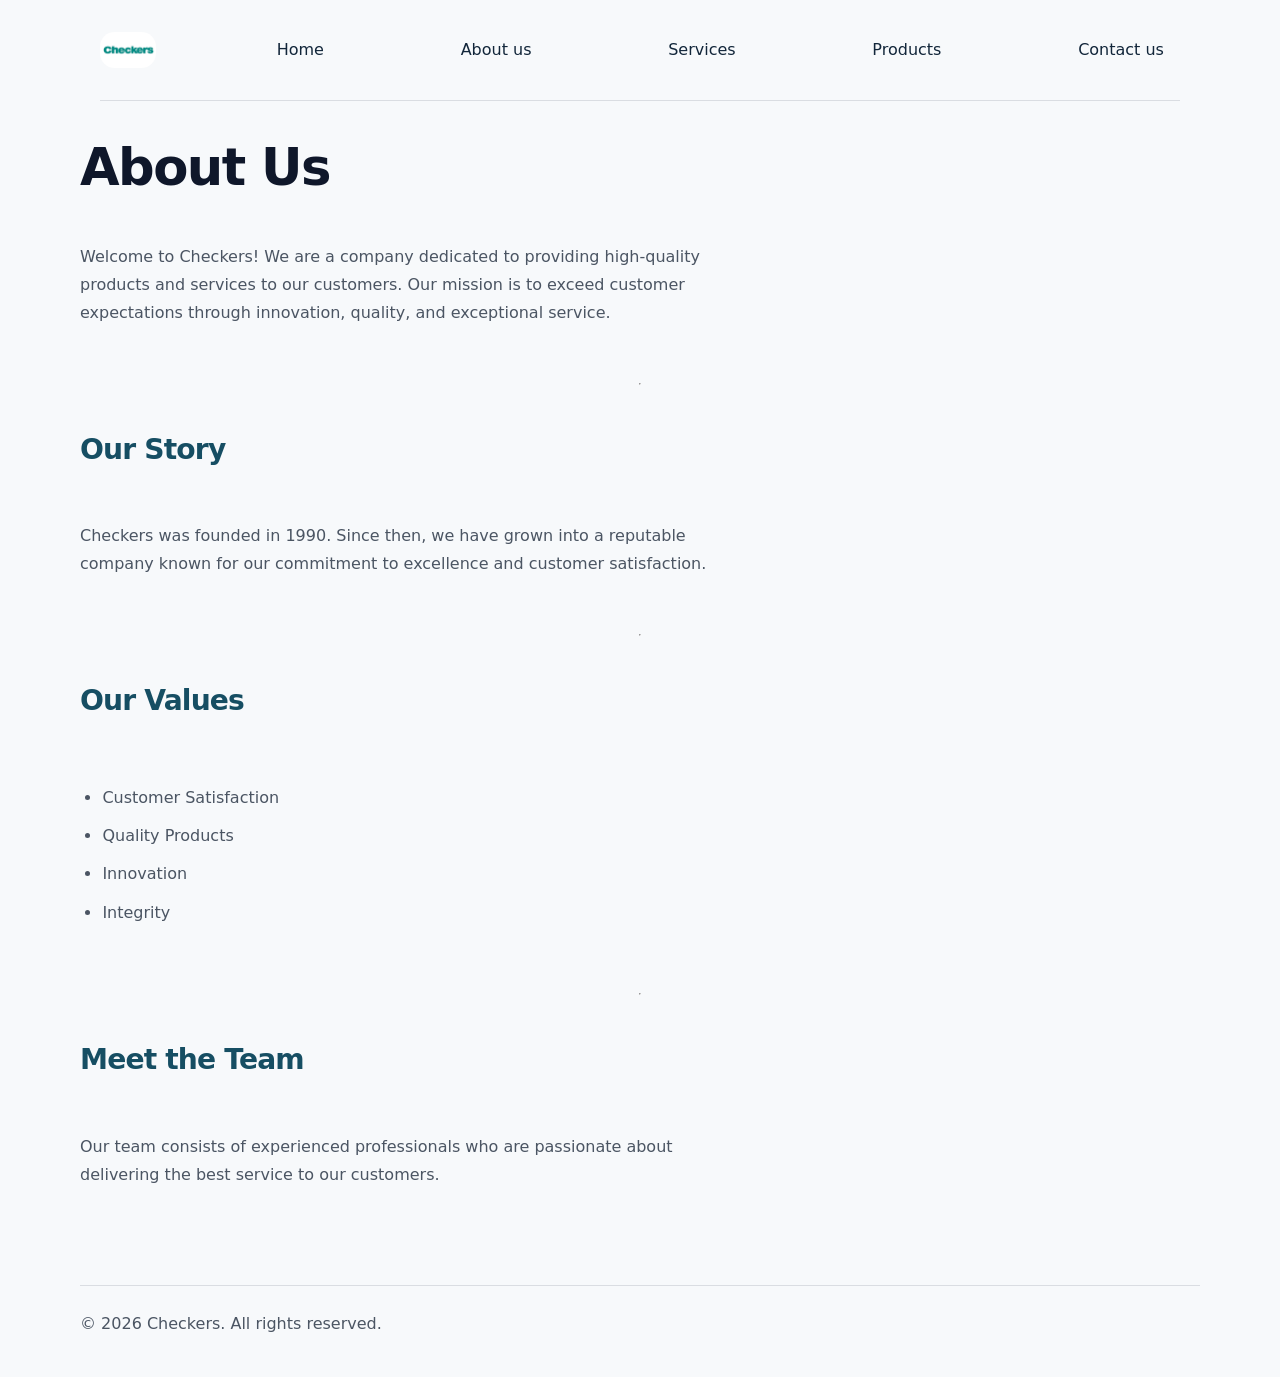
<file: About us.html>
<!DOCTYPE html>
<html lang="en">
<head>
    <meta charset="UTF-8">
    <meta name="viewport" content="width=device-width, initial-scale=1.0">
    <title>Checkers - About Us</title>
    <link rel="stylesheet" href="style.min.css">
    <link rel="stylesheet" href="style.extra.css">
    <meta name="description" content="Learn about Checkers, our mission, values and team.">
</head>

<body>

<header>
    <nav>
        <img src="img/checkers_logo.png" alt="Checkers Logo" loading="lazy">

        <a href="index.html">Home</a>
        <a href="About us.html">About us</a>
        <a href="Services.html">Services</a>
        <a href="Products.html">Products</a>
        <a href="Contact us.html">Contact us</a>
    </nav>

    <hr>
</header>


<main>

    <h1>About Us</h1>

    <p>
        Welcome to Checkers! We are a company dedicated to providing high-quality products and services to our customers.
        Our mission is to exceed customer expectations through innovation, quality, and exceptional service.
    </p>

    <hr>

    <h2>Our Story</h2>

    <p>
        Checkers was founded in 1990. Since then, we have grown into a reputable company known for our commitment to excellence and customer satisfaction.
    </p>

    <hr>

    <h2>Our Values</h2>

    <ul>
        <li>Customer Satisfaction</li>
        <li>Quality Products</li>
        <li>Innovation</li>
        <li>Integrity</li>
    </ul>

    <hr>

    <h2>Meet the Team</h2>

    <p>
        Our team consists of experienced professionals who are passionate about delivering the best service to our customers.
    </p>

</main>


<footer>
    <hr>
    <p>&copy; 2026 Checkers. All rights reserved.</p>
</footer>

</body>
</html>
</file>
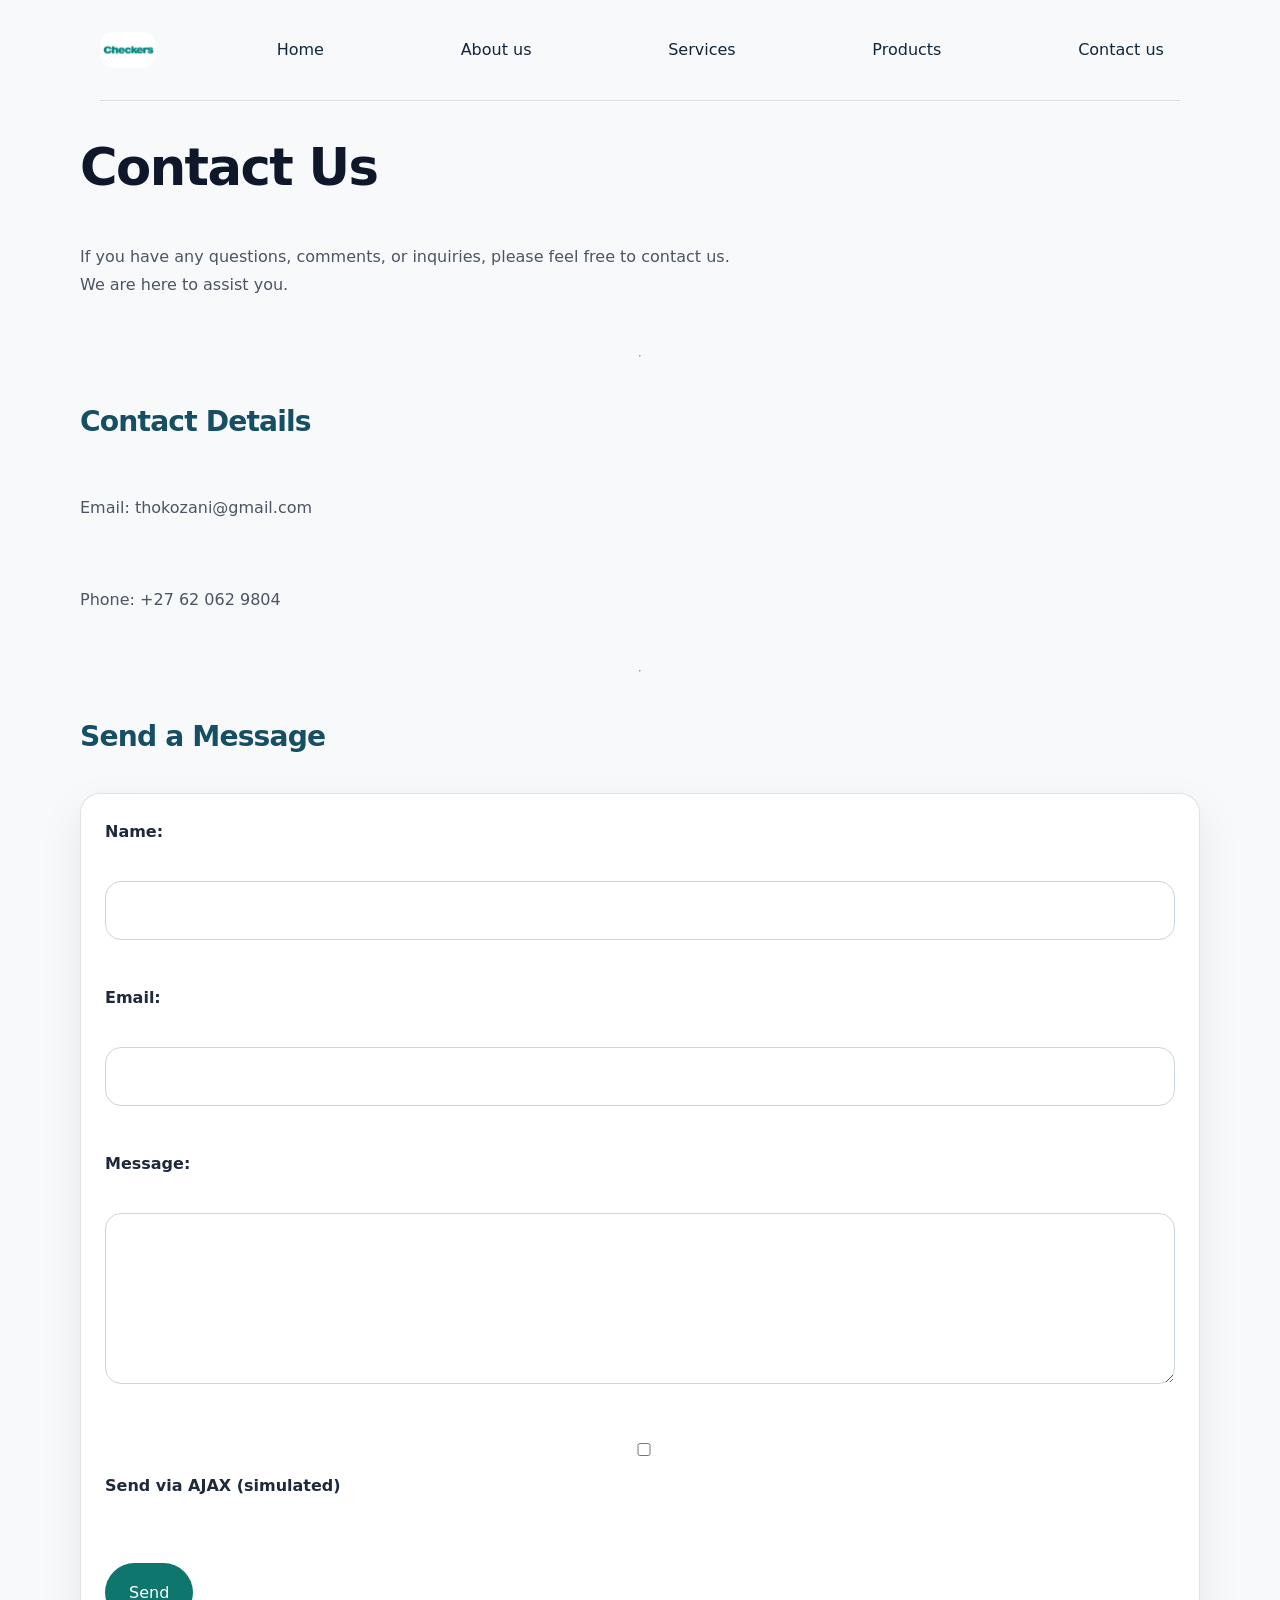
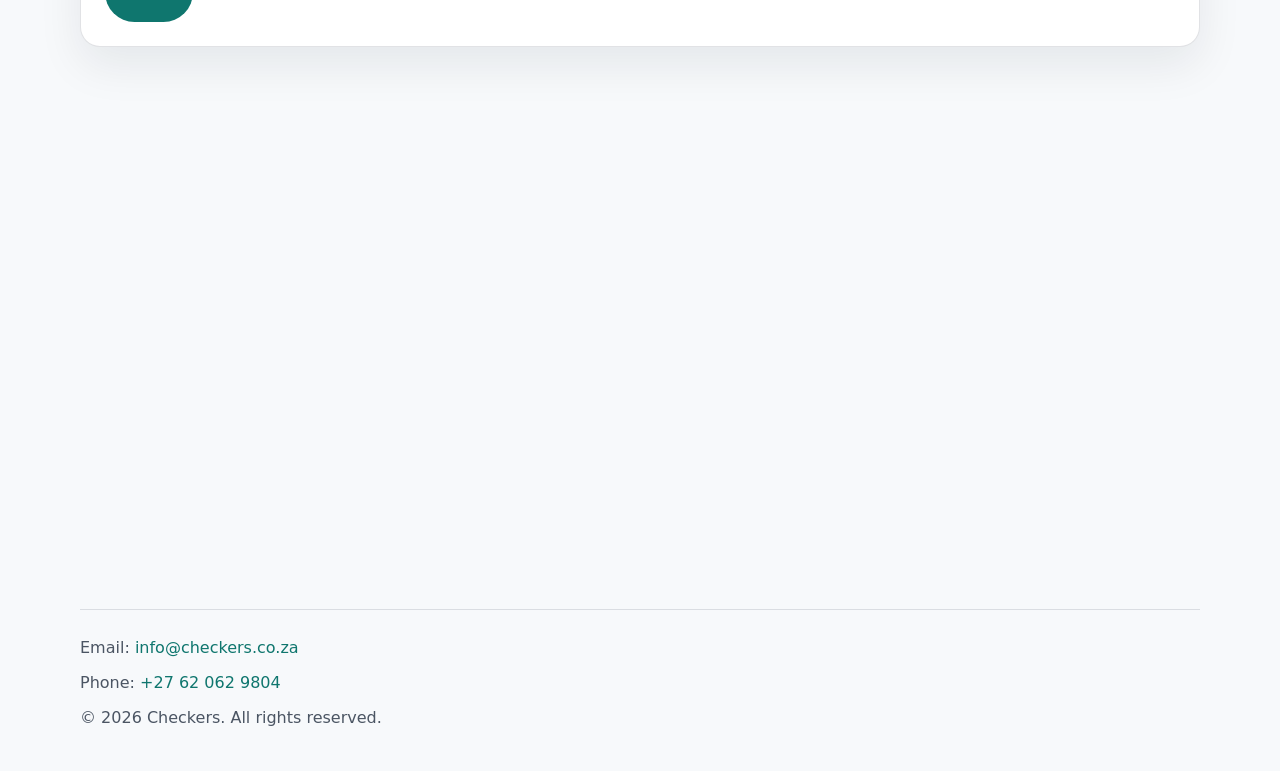
<file: Contact us.html>
<!DOCTYPE html>
<html lang="en">
<head>
    <meta charset="UTF-8">
    <meta name="viewport" content="width=device-width, initial-scale=1.0">
    <title>Checkers - Contact Us</title>
    <link rel="preconnect" href="https://code.jquery.com">
    <link rel="preconnect" href="https://unpkg.com">
    <link rel="stylesheet" href="style.min.css">
    <link rel="stylesheet" href="style.extra.css">
    <meta name="description" content="Contact Checkers for support, enquiries, and customer service.">
</head>

<body>

<header>
    <nav>
        <img src="img/checkers_logo.png" alt="Checkers Logo" loading="lazy">

        <a href="index.html">Home</a>
        <a href="About us.html">About us</a>
        <a href="Services.html">Services</a>
        <a href="Products.html">Products</a>
        <a href="Contact us.html">Contact us</a>
    </nav>
    <hr>
</header>


<main>

    <h1>Contact Us</h1>

    <p>If you have any questions, comments, or inquiries, please feel free to contact us. We are here to assist you.</p>

    <hr>

    <h2>Contact Details</h2>
    <p>Email: <a href="mailto:thokozani@gmail.com">thokozani@gmail.com</a></p>
    <p>Phone: <a href="tel:+27620629804">+27 62 062 9804</a></p>

    <hr>

    <h2>Send a Message</h2>

    <form id="contact-form" name="contact" data-netlify="true" method="POST" action="/thanks.html" data-recipient="info@checkers.co.za">
        <input type="hidden" name="form-name" value="contact">
        <label>Name:</label><br>
        <input type="text" name="name" required><br><br>

        <label>Email:</label><br>
        <input type="email" name="email" required><br><br>

        <label>Message:</label><br>
        <textarea name="message" rows="5" required></textarea><br><br>

        <label><input type="checkbox" name="use_ajax"> Send via AJAX (simulated)</label><br><br>

        <button type="submit">Send</button>
    </form>
      
    <iframe src="https://www.google.com/maps/embed?pb=!1m18!1m12!1m3!1d3593.5681867560547!2d28.220913676059105!3d-25.751789845702863!2m3!1f0!2f0!3f0!3m2!1i1024!2i768!4f13.1!3m3!1m2!1s0x1e9561937d0c5da7%3A0xe30ac73372a78ede!2sCheckers%20Loftus!5e0!3m2!1sen!2sza!4v1776691543119!5m2!1sen!2sza" width="600" height="450" style="border:0;" allowfullscreen="" loading="lazy" referrerpolicy="no-referrer-when-downgrade"></iframe>

</main>


<footer>
    <hr>
    <p>Email: <a href="mailto:info@checkers.co.za">info@checkers.co.za</a></p>
    <p>Phone: <a href="tel:+27 620629804">+27 62 062 9804</a></p>
    <p>&copy; 2026 Checkers. All rights reserved.</p>
</footer>

</body>
</html>
<script defer src="https://code.jquery.com/jquery-3.6.0.min.js"></script>
<script defer src="js/main.min.js"></script>
</file>
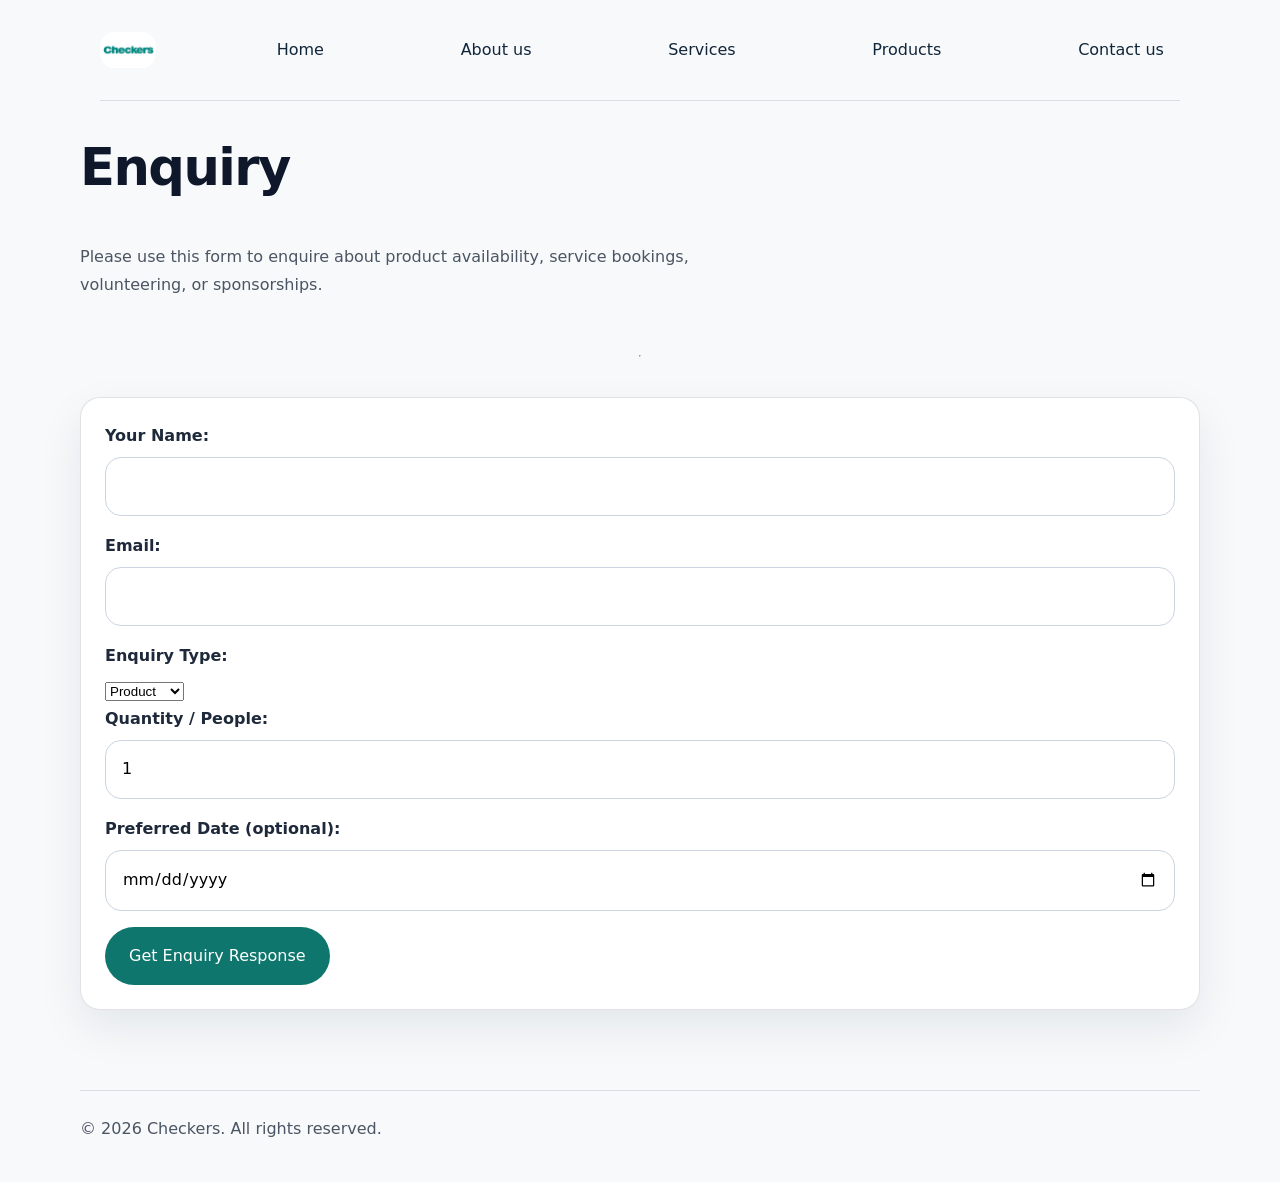
<file: enquiry.html>
<!DOCTYPE html>
<html lang="en">
<head>
    <meta charset="UTF-8">
    <meta name="viewport" content="width=device-width, initial-scale=1.0">
    <title>Checkers - Enquiry</title>
    <link rel="preconnect" href="https://code.jquery.com">
    <link rel="preconnect" href="https://unpkg.com">
    <link rel="stylesheet" href="style.min.css">
    <link rel="stylesheet" href="style.extra.css">
    <meta name="description" content="Enquire about products, services, volunteering or sponsorship at Checkers.">
    <meta name="description" content="Enquire about products, services, volunteering or sponsorship opportunities at Checkers.">
</head>

<body>

<header>
    <nav>
        <img src="img/checkers_logo.png" alt="Checkers Logo" loading="lazy">

        <a href="index.html">Home</a>
        <a href="About us.html">About us</a>
        <a href="Services.html">Services</a>
        <a href="Products.html">Products</a>
        <a href="Contact us.html">Contact us</a>
    </nav>
    <hr>
</header>


<main>

    <h1>Enquiry</h1>

    <p>Please use this form to enquire about product availability, service bookings, volunteering, or sponsorships.</p>

    <hr>

    <form id="enquiry-form" name="enquiry" data-netlify="true" method="POST" action="/thanks.html">
        <input type="hidden" name="form-name" value="enquiry">
        <label>Your Name:</label>
        <input type="text" name="name" required>

        <label>Email:</label>
        <input type="email" name="email" required>

        <label>Enquiry Type:</label>
        <select name="enquiry_type" required>
            <option value="product">Product</option>
            <option value="service">Service</option>
            <option value="volunteer">Volunteer</option>
            <option value="sponsor">Sponsor</option>
        </select>

        <label>Quantity / People:</label>
        <input type="number" name="quantity" min="1" value="1">

        <label>Preferred Date (optional):</label>
        <input type="date" name="preferred_date">

        <button type="submit">Get Enquiry Response</button>
    </form>

</main>


<footer>
    <hr>
    <p>&copy; 2026 Checkers. All rights reserved.</p>
</footer>

<script defer src="https://code.jquery.com/jquery-3.6.0.min.js"></script>
<script defer src="js/main.min.js"></script>

</body>
</html>
</file>
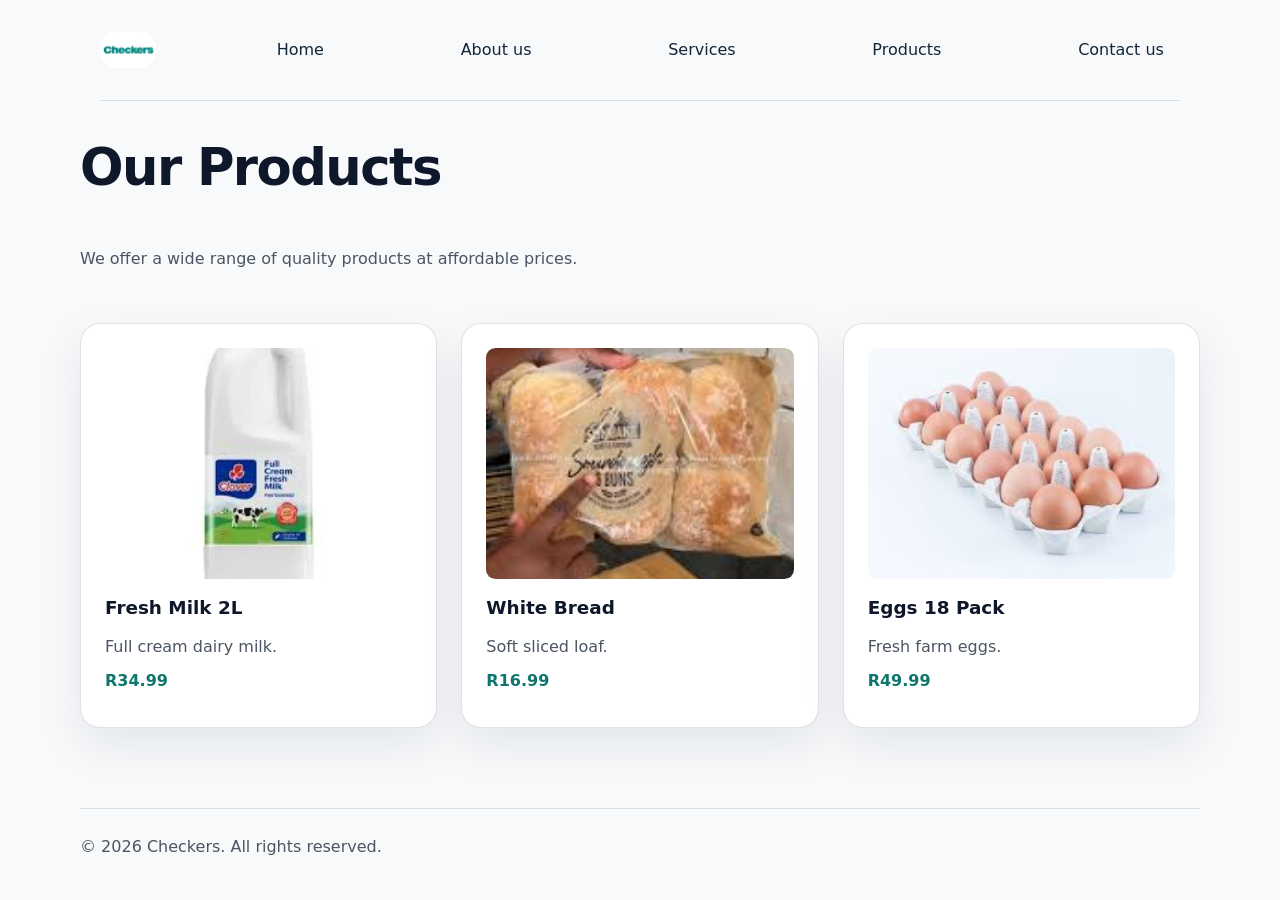
<file: Products.html>
<!DOCTYPE html>
<html lang="en">
<head>
    <meta charset="UTF-8">
    <meta name="viewport" content="width=device-width, initial-scale=1.0">
    <title>Checkers - Products</title>
    <link rel="stylesheet" href="style.min.css">
    <link rel="stylesheet" href="style.extra.css">
    <meta name="description" content="Shop quality products at Checkers: groceries, bakery, dairy and household items.">
</head>

<body>

<header>
    <nav>
        <img src="img/checkers_logo.png" alt="Checkers Logo" loading="lazy">

        <a href="index.html">Home</a>
        <a href="About us.html">About us</a>
        <a href="Services.html">Services</a>
        <a href="Products.html">Products</a>
        <a href="Contact us.html">Contact us</a>
    </nav>
    <hr>
</header>


<main>

    <h1>Our Products</h1>
    <p>We offer a wide range of quality products at affordable prices.</p>

    <div class="products">

        <div class="product">
            <img src="img/milk.jpg" alt="Fresh Milk" loading="lazy">
            <h3>Fresh Milk 2L</h3>
            <p>Full cream dairy milk.</p>
            <p class="price">R34.99</p>
        </div>

        <div class="product">
            <img src="img/bread.jpg" alt="White Bread" loading="lazy">
            <h3>White Bread</h3>
            <p>Soft sliced loaf.</p>
            <p class="price">R16.99</p>
        </div>

        <div class="product">
            <img src="img/eggs.jpg" alt="Eggs 18 Pack" loading="lazy">
            <h3>Eggs 18 Pack</h3>
            <p>Fresh farm eggs.</p>
            <p class="price">R49.99</p>
        </div>

    </div>

</main>


<footer>
    <hr>
    <p>&copy; 2026 Checkers. All rights reserved.</p>
</footer>

</body>
</html>
</file>
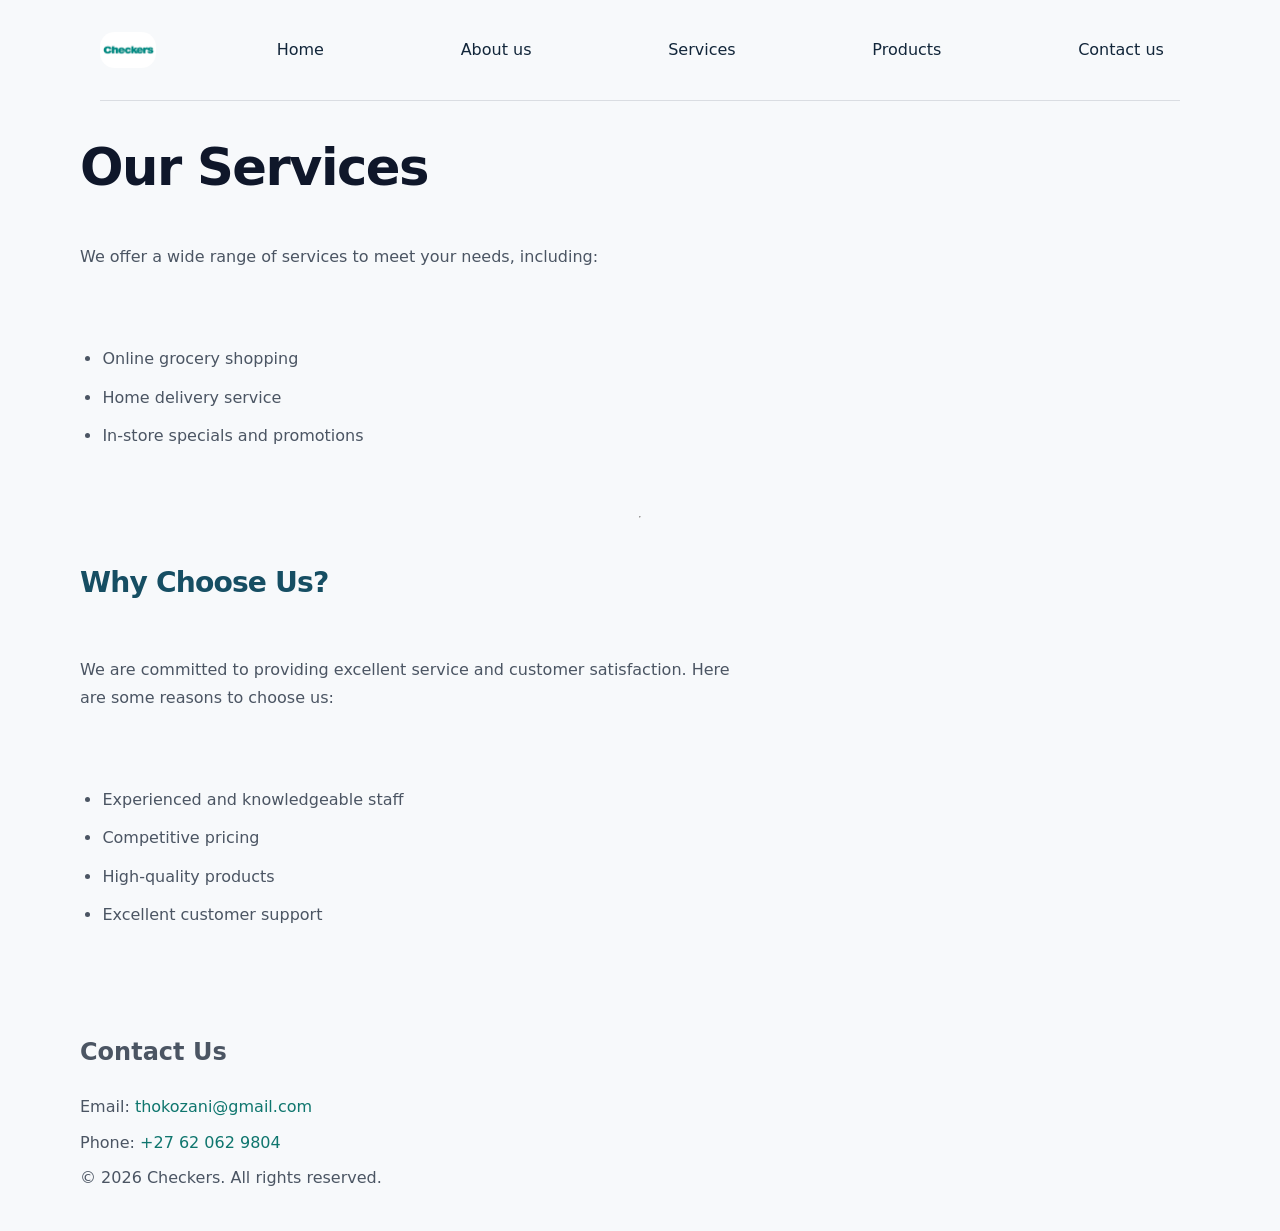
<file: Services.html>
<!DOCTYPE html>
<html lang="en">
<head>
    <meta charset="UTF-8">
    <meta name="viewport" content="width=device-width, initial-scale=1.0">
    <title>Checkers - Services</title>
    <link rel="stylesheet" href="style.min.css">
    <link rel="stylesheet" href="style.extra.css">
    <meta name="description" content="Explore Checkers services including delivery, online shopping and in-store promotions.">
</head>

<body>

<header>
    <nav>
        <img src="img/checkers_logo.png" alt="Checkers Logo" loading="lazy">
    
        <a href="index.html">Home</a>
        <a href="About us.html">About us</a>
        <a href="Services.html">Services</a>
        <a href="Products.html">Products</a>
        <a href="Contact us.html">Contact us</a>
    </nav>
    <hr>
</header>


<main>
    <h1>Our Services</h1>
    <p>We offer a wide range of services to meet your needs, including:</p>

    <ul>
        <li>Online grocery shopping</li>
        <li>Home delivery service</li>
        <li>In-store specials and promotions</li>
    </ul>

    <hr>

    <h2>Why Choose Us?</h2>
    <p>We are committed to providing excellent service and customer satisfaction. Here are some reasons to choose us:</p>

    <ul>
        <li>Experienced and knowledgeable staff</li>
        <li>Competitive pricing</li>
        <li>High-quality products</li>
        <li>Excellent customer support</li>
    </ul>
</main>


<footer>
    <h2>Contact Us</h2>
    <p>Email: <a href="mailto:thokozani@gmail.com">thokozani@gmail.com</a></p>
    <p>Phone: <a href="tel:+27620629804">+27 62 062 9804</a></p>
    <p>&copy; 2026 Checkers. All rights reserved.</p>
</footer>

</body>
</html>
</file>
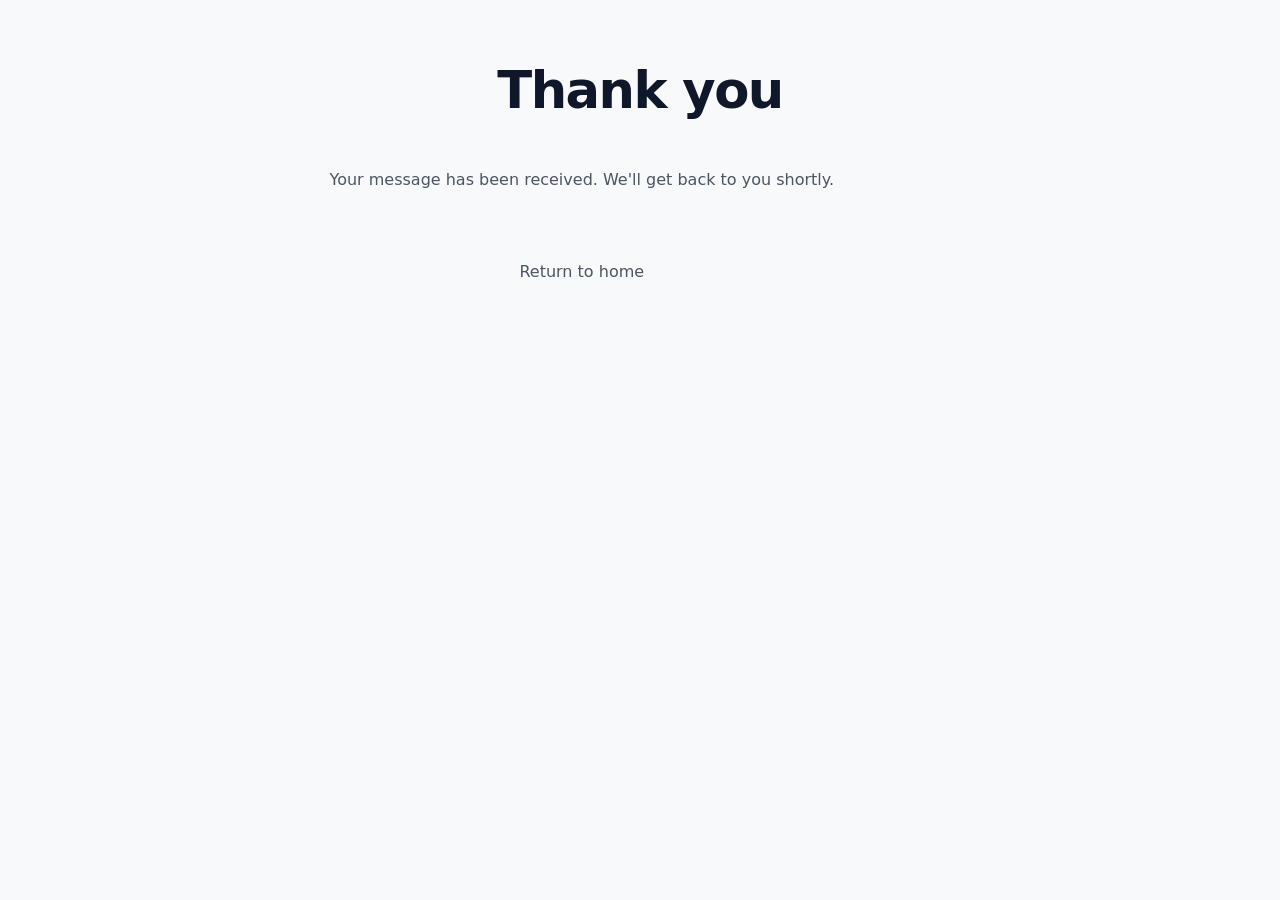
<file: thanks.html>
<!DOCTYPE html>
<html lang="en">
<head>
  <meta charset="utf-8">
  <meta name="viewport" content="width=device-width,initial-scale=1">
  <title>Thank you</title>
  <link rel="stylesheet" href="style.min.css">
</head>
<body>
  <main style="width:min(800px,100%);margin:3rem auto;padding:1rem;text-align:center;">
    <h1>Thank you</h1>
    <p>Your message has been received. We'll get back to you shortly.</p>
    <p><a href="index.html">Return to home</a></p>
  </main>
</body>
</html>
</file>
<file: style.extra.css>
.product img{width:100%;height:auto;aspect-ratio:4/3;object-fit:cover;border-radius:.6rem;display:block}
.hero-img{aspect-ratio:16/9;object-fit:cover}
.lb-overlay{opacity:0;transition:opacity .18s ease}
.lb-overlay.show{opacity:1}
.visually-hidden{position:absolute!important;height:1px;width:1px;overflow:hidden;clip:rect(1px,1px,1px,1px);white-space:nowrap}
</file>
<file: style.min.css>
:root{--bg:#f7f9fb;--surface:#ffffff;--text:#12263a;--muted:#4b5563;--primary:#0f766e;--primary-soft:#d1fae5;--accent:#facc15;--border:rgba(15,23,42,0.12);--radius:1.25rem;--shadow:0 18px 45px rgba(15,23,42,0.08);--max-width:1120px}*,*::before,*::after{box-sizing:border-box}html{font-family:Inter,system-ui,-apple-system,BlinkMacSystemFont,"Segoe UI",sans-serif;font-size:100%;scroll-behavior:smooth}body{margin:0;min-height:100vh;background:var(--bg);color:var(--text);line-height:1.75;display:grid;grid-template-rows:auto 1fr auto}img{max-width:100%;display:block;height:auto}a{color:inherit;text-decoration:none}button,input,textarea{font:inherit}header,main,footer{width:min(var(--max-width),100%);margin:0 auto;padding:0 1.25rem}header{padding-top:1.5rem}nav{display:flex;flex-wrap:wrap;align-items:center;justify-content:space-between;gap:1rem}nav img{width:3.5rem;border-radius:0.9rem}nav a{color:var(--text);padding:0.75rem 1rem;border-radius:999px;transition:background-color .2s ease,color .2s ease,transform .2s ease}nav a:hover,nav a:focus-visible{background:var(--primary-soft);color:var(--primary);outline:none;transform:translateY(-1px)}header hr,footer hr{border:0;height:1px;background:var(--border);margin:1.5rem 0}main{display:grid;gap:2rem;padding:1rem 0 2rem}main h1,main h2{letter-spacing:-.03em;margin:0}main h1{font-size:clamp(2rem,4vw,3.2rem);line-height:1.05;color:#0f172a}main h2{font-size:clamp(1.4rem,2.2vw,1.85rem);color:#164e63}p,li{font-size:clamp(1rem,1.05vw,1.1rem);color:var(--muted)}main p,main ul{max-width:64ch}ul{padding-left:1.4rem}li{margin:.65rem 0}.hero-img{border-radius:1.75rem;box-shadow:var(--shadow);overflow:hidden}.products{display:grid;grid-template-columns:repeat(auto-fit,minmax(240px,1fr));gap:1.5rem}.product{background:var(--surface);padding:1.5rem;border:1px solid var(--border);border-radius:var(--radius);box-shadow:var(--shadow);transition:transform .25s ease,box-shadow .25s ease}.product:hover{transform:translateY(-4px);box-shadow:0 24px 60px rgba(15,23,42,0.12)}.product h3{margin:.85rem 0 .55rem;font-size:1.15rem;color:#0f172a}.product p{margin:.35rem 0}.price{font-weight:700;color:var(--primary)}form{background:var(--surface);padding:1.5rem;border:1px solid var(--border);border-radius:var(--radius);box-shadow:var(--shadow);max-width:100%}label{display:block;margin-bottom:.45rem;font-weight:600;color:#1e293b}input,textarea{width:100%;padding:.9rem 1rem;border:1px solid #cbd5e1;border-radius:1rem;background:#fff;margin-bottom:1rem;transition:border-color .2s ease,box-shadow .2s ease}input:focus,textarea:focus{outline:none;border-color:var(--primary);box-shadow:0 0 0 4px rgba(15,118,110,0.12)}button{background:var(--primary);color:#fff;border:none;border-radius:999px;padding:.95rem 1.5rem;cursor:pointer;transition:transform .2s ease,background-color .2s ease}button:hover,button:focus-visible{background:#0b5d51;transform:translateY(-1px);outline:none}footer{padding:1.5rem 0 2rem;color:var(--muted)}footer p{margin:.45rem 0}footer a{color:var(--primary)}@media(max-width:900px){main{gap:1.75rem}}@media(max-width:768px){nav{justify-content:center}nav a{flex:1 1 140px;text-align:center}}@media(max-width:640px){header,main,footer{padding:0 1rem}nav{flex-direction:column;align-items:center}.products{grid-template-columns:1fr}iframe{width:100%;min-height:260px}}/* Accordion */.accordion-toggle{width:100%;text-align:left;background:linear-gradient(90deg,var(--surface),#f8fafc);padding:.9rem 1rem;border:1px solid var(--border);border-radius:.75rem;cursor:pointer}.accordion-toggle.open{box-shadow:0 8px 24px rgba(2,6,23,0.06)}.accordion-content{padding:.85rem 1rem;margin-top:.5rem;border-radius:.6rem;background:#fff;animation:fadeIn 220ms ease}/* Tabs */.tabs{display:flex;gap:.5rem}.tab{padding:.6rem .9rem;border-radius:999px;background:transparent;cursor:pointer;border:1px solid transparent}.tab.active{background:var(--primary);color:#fff}/* Modal */.modal-overlay{position:fixed;inset:0;background:rgba(2,6,23,0.6);display:flex;align-items:center;justify-content:center;z-index:1200}.modal{background:var(--surface);padding:1.25rem;border-radius:12px;max-width:720px;width:95%;box-shadow:var(--shadow)}@keyframes fadeIn{from{opacity:0;transform:translateY(6px)}to{opacity:1;transform:none}}
</file>
